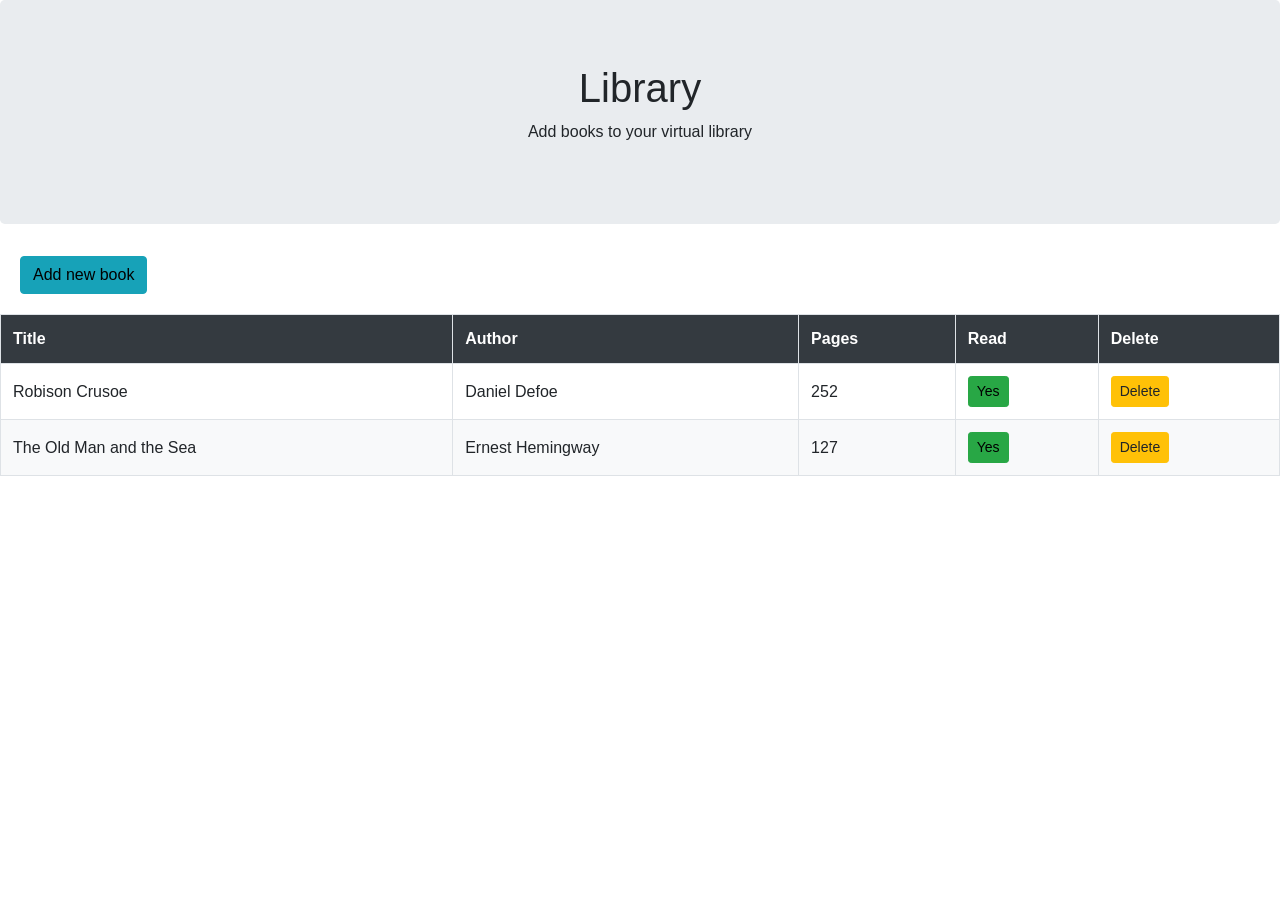
<file: debugging/book-library/index.html>
<!DOCTYPE html>
<html lang="en">

<head>
  <title> Book Library</title>
  <meta charset="utf-8">
  <meta name="viewport" content="width=device-width, initial-scale=1.0">
  <script src="https://ajax.googleapis.com/ajax/libs/jquery/3.4.1/jquery.min.js"></script>
  <script src="https://cdnjs.cloudflare.com/ajax/libs/popper.js/1.16.0/umd/popper.min.js"></script>
  <script src="https://maxcdn.bootstrapcdn.com/bootstrap/4.4.1/js/bootstrap.min.js"></script>
  <link rel="stylesheet" href="https://maxcdn.bootstrapcdn.com/bootstrap/4.4.1/css/bootstrap.min.css">
  <link rel="stylesheet" type="text/css" href="style.css">
</head>

<body>
  <main>
    <header>
      <div class="jumbotron text-center">
        <h1>Library</h1>
        <p>Add books to your virtual library</p>
      </div>

      <button data-toggle="collapse" data-target="#demo" class="btn btn-info">
        Add new book
      </button>

      <div id="demo" class="collapse">
        <form class="form-group" id="add-book">
          <div>
            <label for="title">Title:</label>
            <input type="text" class="form-control" id="title" name="title" required>
            <span class="error error-title"></span>
          </div>
          <div>
            <label for="author">Author: </label>
            <input type="text" class="form-control" id="author" name="author" required>
            <span class="error error-author"></span>
          </div>
          <div>
            <label for="pages">Pages:</label>
            <input type="number" class="form-control" id="pages" name="pages" min="1" required>
            <span class="error error-pages"></span>
          </div>

          <label class="form-check-label" for="check">
            <input type="checkbox" class="form-check-input" id="check" name="check" value="read">Read
          </label>

          <input type="submit" value="Submit" class="btn btn-primary" id="submit-button">
        </form>
      </div>
    </header>
    <table id="book-table">
      <thead>
        <tr>
          <th>Title</th>
          <th>Author</th>
          <th>Pages</th>
          <th>Read</th>
          <th>Delete</th>
        </tr>
      </thead>
      <tbody id="display-books">

      </tbody>
    </table>


  </main>

  <script src="script.js" type="module"></script>
</body>

</html>
</file>
<file: debugging/book-library/style.css>
.form-group {
  width: 400px;
  min-height: 360px;
  align-self: left;
  padding-left: 20px;
  padding-bottom: 20px;
}

.btn {
  display: block;
}

.form-check-label {
  padding-left: 20px;
  margin: 5px 0px 5px 0px;
}

button.btn-info {
  margin: 20px;
  color: black;
}

#book-table {
  width: 100%;
  margin-top: 20px;
  border-collapse: collapse;
}

#book-table th,
#book-table td {
  padding: 0.75rem;
  border: 1px solid #dee2e6;
  text-align: left;
  vertical-align: middle;
}

#book-table thead th {
  background-color: #343a40;
  color: white;
}

#book-table tbody tr:nth-child(even) {
  background-color: #f8f9fa;
}

#book-table .book-delete {
  color: #dc3545;
  font-weight: 600;
}

#book-table .book-read {
  font-weight: 600;
}

#book-table .book-read .btn,
#book-table .book-delete .btn {
  width: 100%;
  max-width: 90px;
}

.form-control.is-invalid {
  border-color: #dc3545;
  box-shadow: 0 0 0 0.2rem rgba(220, 53, 69, 0.25);
}

.invalid-feedback {
  display: none;
  color: #dc3545;
  font-size: 0.875rem;
  margin-bottom: 0.5rem;
}

.invalid-feedback.show {
  display: block;
}

/* error messages */
.error {
  color: red;
  font-size: 0.8rem;
}

.book-delete-message {
  position: fixed;
  top: 50%;
  left: 50%;
  transform: translate(-50%, -50%);
  background: #ff7f7f;
  color: white;
  padding: 1rem 2rem;
  border-radius: 6px;
  z-index: 1000;
  box-shadow: 0 4px 12px rgba(0, 0, 0, 0.2);
}
</file>
